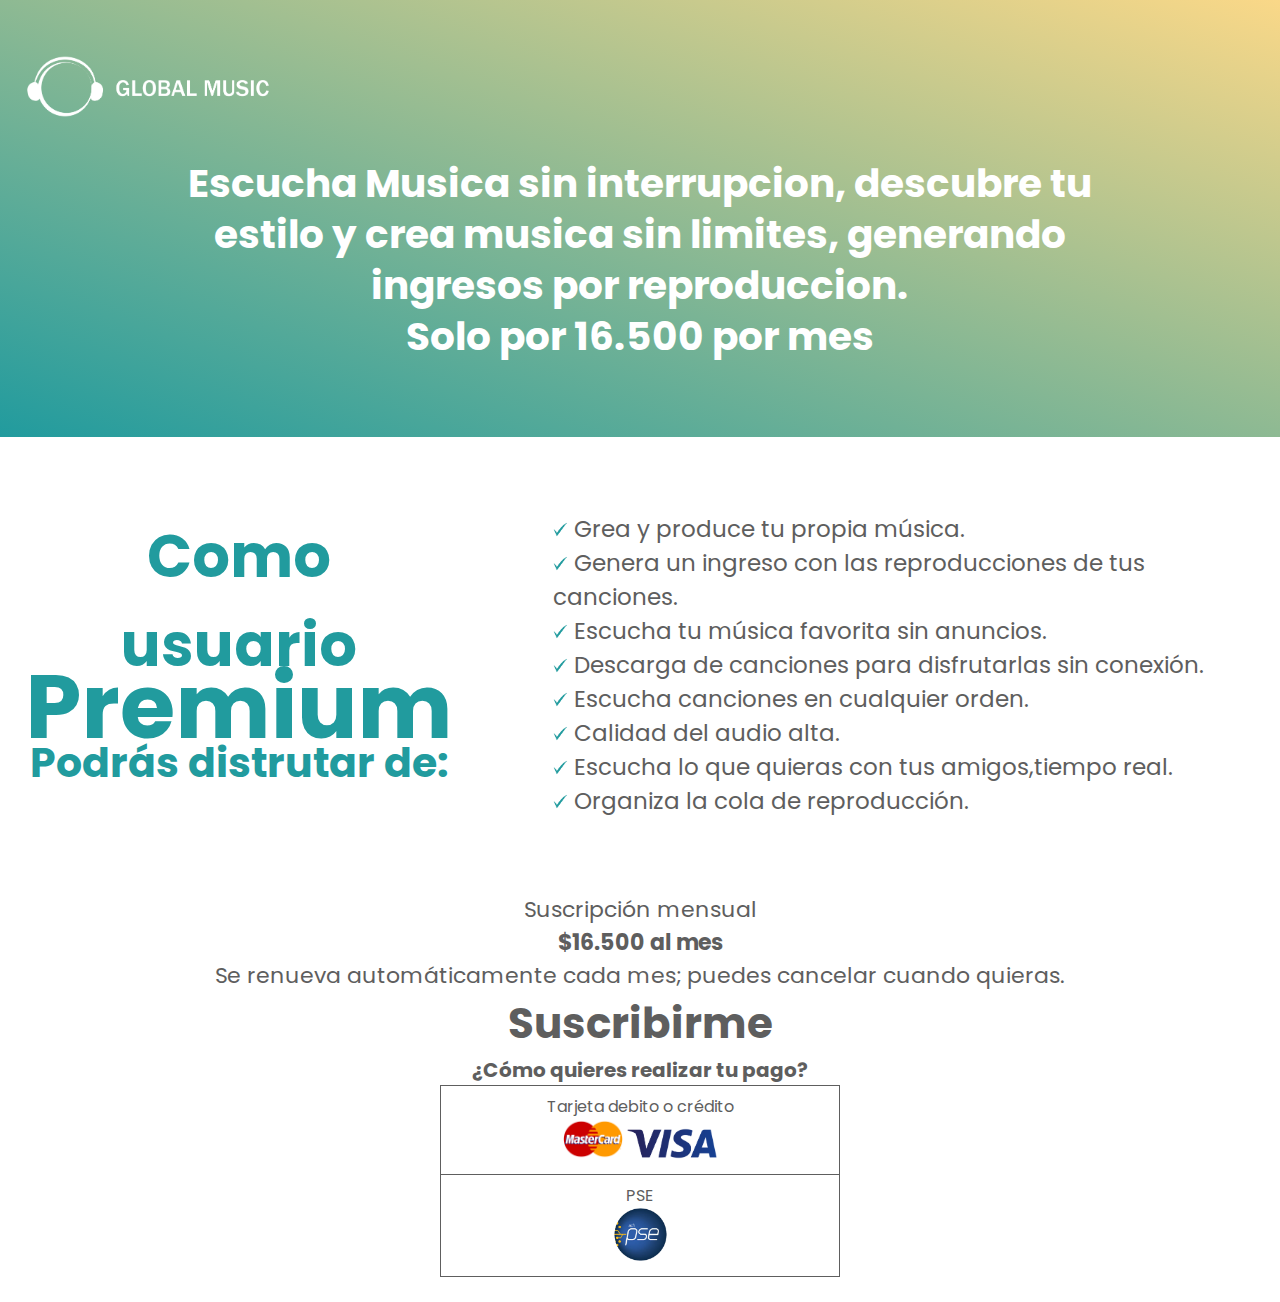
<file: premium.html>
<!DOCTYPE html>
<html lang="en">
  <head>
    <meta charset="UTF-8" />
    <meta name="viewport" content="width=device-width, initial-scale=1.0" />
    <title>Document</title>
    <link
      href="https://fonts.googleapis.com/css2?family=DM+Sans:wght@400;500;700&family=Inter:wght@300;500&display=swap"
      rel="stylesheet"
    />
    <link rel="stylesheet" href="CSS/style.css" />

  </head>
  <body>
    <header>
      <img src="assets/Images/Logo-Global-Music-blanco.png" alt="" />
      <div class="header--title-container">
        <h1>
          Escucha Musica sin interrupcion, descubre tu estilo
          y crea musica sin limites, generando
          ingresos por reproduccion.
          <span>Solo por 16.500 por mes</span>
        </h1>
      </div>
    </header>
    <main>
      <section class="pantalla-dividida">
        <div class="izquierda">
            <p class="head4">Como usuario
            </p>
            <p class="head5">
            Premium
            </p>
            <p class="head6">
            Podrás distrutar de:
            </p>
        </div>
        <div class="derecha">
          <ul>
            <li>
                <img src="assets/Images/Chulo-Global-Music.png" alt="chulo" />
                Grea y produce tu propia música.
              </li>
            <li>
              <img src="assets/Images/Chulo-Global-Music.png" alt="chulo" />
              Genera un ingreso con las reproducciones de tus canciones.
            </li>
            <li>
              <img src="assets/Images/Chulo-Global-Music.png" alt="chulo" />
              Escucha tu música favorita sin anuncios.
            </li>
            <li>
              <img src="assets/Images/Chulo-Global-Music.png" alt="chulo" />
              Descarga de canciones para disfrutarlas sin conexión.
            </li>
            <li>
              <img src="assets/Images/Chulo-Global-Music.png" alt="chulo" />
              Escucha canciones en cualquier orden.
            </li>
            <li>
              <img src="assets/Images/Chulo-Global-Music.png" alt="chulo" />
              Calidad del audio alta.
            </li>
            <li>
              <img src="assets/Images/Chulo-Global-Music.png" alt="chulo" />
              Escucha lo que quieras con tus amigos,tiempo real.
            </li>
            <li>
              <img src="assets/Images/Chulo-Global-Music.png" alt="chulo" />
              Organiza la cola de reproducción.
            </li>
          </ul>
        </div>
      </section>
<section class="pantalla-dividida3">
      <div class="container">
        <p class="centered-text">
          Suscripción mensual <strong>$16.500 al mes</strong>
          Se renueva automáticamente cada mes; puedes cancelar cuando quieras.
        </p>
      </div>
      <div class="container1">
        <h1 class="centered-text">Suscribirme</h1>
      </div>
      <div class="container2">
        <h1 class="centered-text1">¿Cómo quieres realizar tu pago?</h1>
      </div>

      <table class="wide-table">
        <tr>
          <td>
            <p>Tarjeta debito o crédito</p>
            <img
              src="assets/Images/Master-card-Global-music.png"
              alt="mastercard"
              width="60px"
            />
            <img
              src="assets/Images/Visa-Global-music.png"
              alt="Visa"
              width="90px"
            />
          </td>
        </tr>
        <tr>
          <td>
            <p>PSE</p>
            <img src="assets/Images/PSE-Global-music.png" alt="pse" width="55px"
          </td>
        </tr>
      </table>
    </section>
    </main>
    <!-- Start of HubSpot Embed Code -->
    <script
      type="text/javascript"
      id="hs-script-loader"
      async
      defer
      src="//js-na1.hs-scripts.com/45655681.js"
    ></script>
    <!-- End of HubSpot Embed Code -->
  </body>
</html>
</file>
<file: CSS/style.css>
/*
1.Posicionamiento
2.modelo caja(box model) 
3.Tipografia
4.Visuales
5.Miscelanios (otros)
*/
@import url('https://fonts.googleapis.com/css2?family=Poppins:wght@100;400;700&display=swap');

* {
    box-sizing: border-box;
    margin: 0;
    padding: 0;
    font-family: "Poppins", sans-serif;
}

header {
    display: flex;
    align-items: center;
    flex-direction: column;
    background: linear-gradient(to top right, #219b9e, rgb(250, 216, 136));
    padding: 50px 25px;
    
}
.derecha ul {
    list-style: none;
}
header img
{
    width: 50%;
    margin-bottom: 10px;
}

.header--title-container{
    display: flex;
    justify-content: center;
}

.header--title-container h1 {
        font-size: 24px;
        font-weight: bold;
        line-height: 32px;
        color: white;
        text-align: center;
 }

main {
    width: 100%;
    height: auto;
    color: #adadad;

}

.main-exchange-container {
    width: 100%;
    height: auto;
    padding-top: 80px;
    padding-bottom: 30px;
    text-align: left;
}
section.pantalla-dividida {
    padding: 50px 25px;
}
.izquierda {
    display: flex;
    justify-content: center;
    flex-direction: column;
}

.izquierda h2 {
    font-size: 45px;
}

.head4, .head5, .head6 
{
    font-weight: 700;
    color: #219b9e;
    text-align: center;
}
p.head4 {
    font-size: 42px;
}
.head5 {
    font-size: 65px;
    line-height: 34px;
}

.head6 {
    font-size: 30px;
    margin-top: 8px;
}

.derecha {
    font-size: 20px;
    color: #5e5e5e;
    margin-top: 25px;
} 

.derecha img {
    width: 15px;
    height: 15px;
}

.pantalla-dividida3 {
    display: flex;
    flex-direction: column;
    align-items: center;
    padding: 25px 0px;
}
strong {
    display: block;
}

.container {
    text-align: center;
    font-size: 30px;
    color: #5e5e5e;
}

.container1 {

    font-size: 35px;
    color: #5e5e5e;
}

.container2 {

    font-size: 25px;
    color: #5e5e5e;
}
.wide-table 
{
    border-collapse: collapse;
    width:400px;
}



.wide-table td 
{
    border: 1px solid #5e5e5e;
    padding: 8px;
    text-align: center;
    color: #5e5e5e;
}
h1.centered-text {
    font-size: 42px;
}
h1.centered-text1 {
    font-size: 20px;
}
p.centered-text {
    font-size: 22px;
}

@media (min-width: 1024px) {
    .head4, .head5, .head6 {
    font-size: 140px;
   }
   .pantalla-dividida {
    display: flex;
    align-items: center;
    justify-content: center;
    gap: 100px;
}
header img
{
    width: 20%;
}
header {
    align-items:flex-start;
}

.header--title-container h1 {
    font-size: 39px;
    line-height: 51px;
    max-width: 916px;
    margin: 25px 160px;
}
.header--title-container h1 span {
    display: block;
}

p.head4 {
    font-size: 59px;
}
.head5 {
    font-size: 90px;
}

.head6 {
    font-size: 41px;
}

.derecha {
    font-size: 23px;
}

}
</file>
